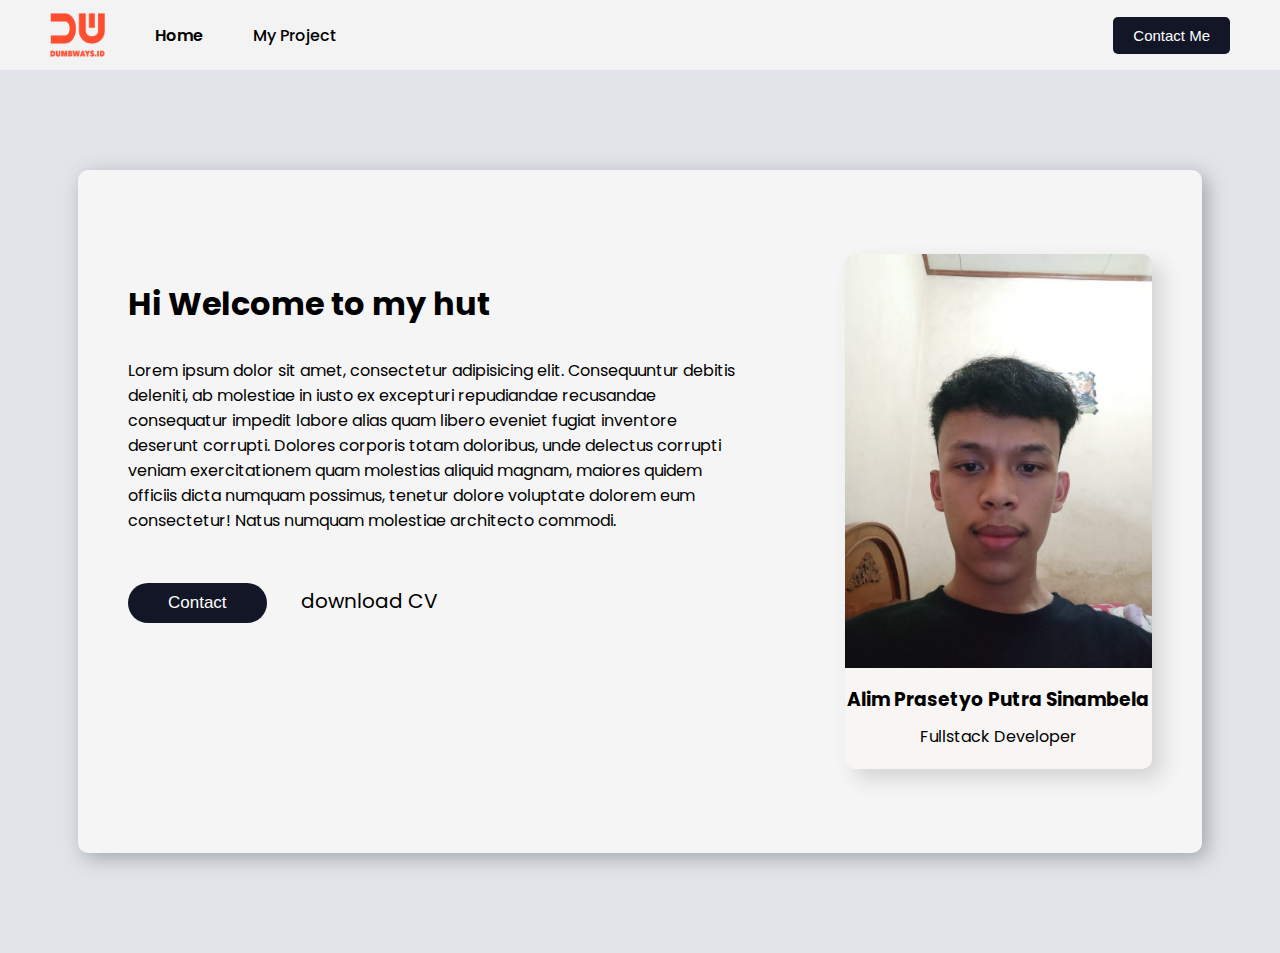
<file: index.html>
<!DOCTYPE html>
<html lang="en">

<head>
    <meta charset="UTF-8">
    <meta http-equiv="X-UA-Compatible" content="IE=edge">
    <meta name="viewport" content="width=device-width, initial-scale=1.0">
    <title>Form and Navbar</title>
    <link rel="stylesheet" href="./css/index.css">
    <link rel="stylesheet" href="https://cdnjs.cloudflare.com/ajax/libs/font-awesome/6.3.0/css/all.min.css" integrity="sha512-SzlrxWUlpfuzQ+pcUCosxcglQRNAq/DZjVsC0lE40xsADsfeQoEypE+enwcOiGjk/bSuGGKHEyjSoQ1zVisanQ==" crossorigin="anonymous" referrerpolicy="no-referrer" />
</head>

<body>
    <nav>
        <div class="left-nav">
            <img src="./assets/img/dumbways.png" width="55" height="45" alt="icon">
            <ul>
                <li >
                   <a class="home" href="index.html">Home</a>
                 </li>
                <li >
                   <a href="blog.html">My Project</a>
                 </li>
            </ul>
        </div>
        <div class="right-nav">
            <a href="contact.html">
                <button>Contact Me</button>
            </a>
        </div>
        <div id="barMenu">
            <button onclick="openBar()">
                <i class="fa-solid fa-bars"></i>
            </button>
        </div>
    </nav>

    <div class="navContainer"> 
        <a href="index.html" class="home">Home</a>
        <a href="blog.html">My Project</a>
        <a href="contact.html">
            <button>Contact Me</button>
        </a>
    </div>

    <div class="container-card">
        <div class="content-card">
            <h1>Hi Welcome to my hut</h1>
            <p>Lorem ipsum dolor sit amet, consectetur adipisicing elit. Consequuntur debitis deleniti, ab molestiae in iusto ex excepturi repudiandae recusandae consequatur impedit labore alias quam libero eveniet fugiat inventore deserunt corrupti.
            Dolores corporis totam doloribus, unde delectus corrupti veniam exercitationem quam molestias aliquid magnam, maiores quidem officiis dicta numquam possimus, tenetur dolore voluptate dolorem eum consectetur! Natus numquam molestiae architecto commodi.</p>
            <!-- Button -->
            <div class="contact">
                <a href="contact.html">
                    <button>Contact</button>
                </a>
                <span>
                    download CV
                    <i class="fa-solid fa-download"></i> 
                </span>
            </div>
            <!-- Social Media -->
            <div class="social-media">
                <a href="https://linkedin.com" target="_blank">
                    <i class="fa-brands fa-linkedin"></i>
                </a>
                <a href="https://github.com/alimprstyo?tab=repositories" target="_blank">
                    <i class="fa-brands fa-github"></i>
                </a>
                <a href="https://www.instagram.com/alimprasetyo96/" target="_blank">
                    <i class="fa-brands fa-instagram"></i>
                </a>
                <a href="https://www.facebook.com/golden5249/" target="_blank">
                    <i class="fa-brands fa-facebook"></i>
                </a>
            </div>
        </div>
        <div class="img-card">
            <img src="./assets/img/profile.jpeg" alt="profile">
            <h3>Alim Prasetyo Putra Sinambela</h3>
            <span>Fullstack Developer</span>
        </div>
    </div>
    <script src="/js/index.js"></script>
</body>

</html>
</file>
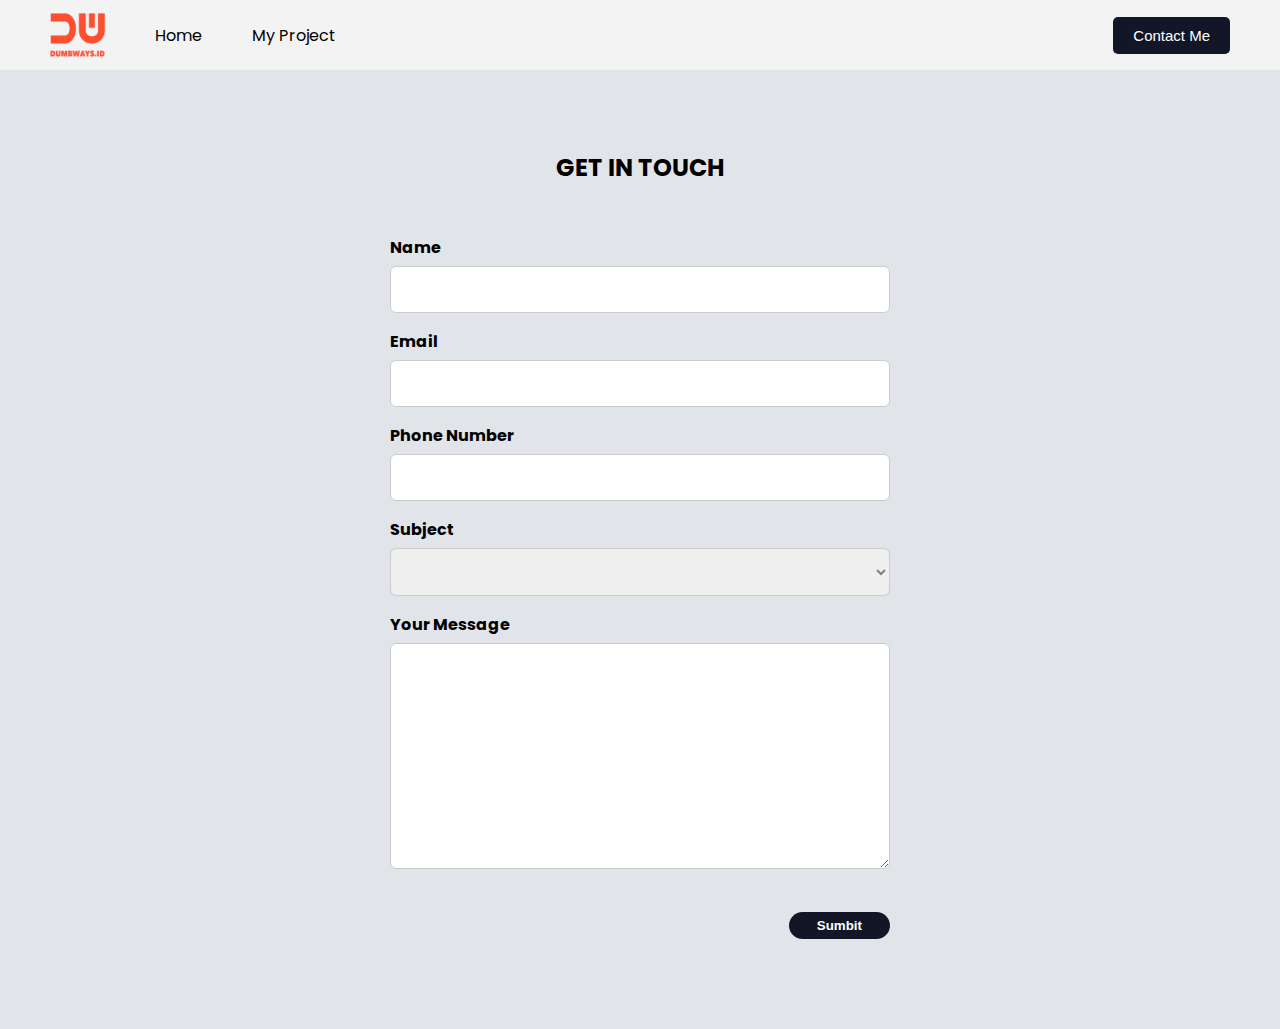
<file: contact.html>
<!DOCTYPE html>
<html lang="en">

<head>
    <meta charset="UTF-8">
    <meta http-equiv="X-UA-Compatible" content="IE=edge">
    <meta name="viewport" content="width=device-width, initial-scale=1.0">
    <title>Contact Form </title>
    <link rel="stylesheet" href="./css/contact.css">
    <link rel="stylesheet" href="https://cdnjs.cloudflare.com/ajax/libs/font-awesome/6.3.0/css/all.min.css" integrity="sha512-SzlrxWUlpfuzQ+pcUCosxcglQRNAq/DZjVsC0lE40xsADsfeQoEypE+enwcOiGjk/bSuGGKHEyjSoQ1zVisanQ==" crossorigin="anonymous" referrerpolicy="no-referrer" />

</head>

<body>
    <nav>
        <div class="left-nav">
            <img src="./assets/img/dumbways.png" width="55" height="45" alt="icon">
            <ul>
                <li >
                   <a href="index.html">Home</a>
                 </li>
                <li >
                   <a href="blog.html">My Project</a>
                 </li>
            </ul>
        </div>
        <div class="right-nav">
            <a href="contact.html">
                <button>Contact Me</button>
            </a>
        </div>
        <div id="barMenu">
            <button onclick="openBar()">
                <i class="fa-solid fa-bars" id="hamburger"></i>
            </button>
        </div>
    </nav>

    <div class="navContainer"> 
        <a href="index.html">Home</a>
        <a href="blog.html">My Project</a>
        <a href="contact.html">
            <button>Contact Me</button>
        </a>
    </div>


    <div class="container">
        <h2>Get in touch</h2>
        <form>
            <label for="name">name</label>
            <input type="text" id="name">

            <label for="email">email</label>
            <input type="text" id="email">

            <label for="phoneNumber">phone number</label>
            <input type="text" id="phoneNumber">

            <label for="subject">subject</label>
            <select id="subject">
                <option disabled selected></option>
                <option>Collaboration</option>
                <option>Discussion</option>
                <option>Hiring</option>
            </select>

            <label for="message">your message</label>
            <textarea id="message" cols="30" rows="10"></textarea>
        </form>
        <div id="button">
            <button id="submit">Sumbit</button>
        </div>
    </div>
    <script src="js/contact.js"></script>
    <script src="js/index.js"></script>
</body>

</html>
</file>
<file: css/index.css>
@import url('https://fonts.googleapis.com/css2?family=Poppins&display=swap');

*{
    margin: 0;
    padding: 0;
}
a {
    text-decoration: none;
    color: black;
}
.home {
    font-weight: 600;
}

body { 
    font-family: 'Poppins', sans-serif;
    background-color: #e1e4e9;
}
nav {
    display: flex;
    justify-content: space-between;
    align-items: center;
    background-color: #f3f3f3;
    padding: 25px 50px;
    height: 20px;
}

.left-nav {
    display: flex;
    align-items: center;
}
ul {
    display: flex;
    list-style: none;
    margin-left: 50px;
}
li {
    margin-right: 50px;
    font-weight: 500;
}

.right-nav button{
    font-size: 15px;
    padding: 10px 20px; 
    border-radius: 5px;
    color: white;
    background-color: #121627;
    border: none;
}
.right-nav a button {
    cursor: pointer;
}
.container-card {
    display: flex;
    justify-content: space-between;
    align-items: center;
    max-width: 80%;
    background-color: whitesmoke;
    margin: 100px auto;
    padding: 50px;
    border-radius: 10px;
    box-shadow: 5px 5px 20px #a1a5a8;
}
.content-card{
    width: 60%;
    padding: 60px 0px;
}
.content-card p {
    margin-top: 30px;
    line-height: 25px;
}
.contact { 
    margin-top: 50px;
}
.contact button {
    padding: 10px 40px; 
    border-radius: 20px;
    color: white;
    background-color: #121627;
    border: none;
    font-size: 17px;
    margin-right: 30px;
    cursor: pointer;
}
.contact span {
    cursor: pointer;
    font-size: 20px;
}
.contact span i{
    margin-left: 15px;
}

.social-media{
    margin-top: 60px;
    font-size: 40px;

}
.social-media i {
    margin-right: 32px;
    cursor: pointer;
}
.img-card{
    width: 30%;
    border-radius: 10px;
    overflow: hidden;
    background-color: #f7f6f4;
    text-align: center;
    padding-bottom: 20px;
    box-shadow: 10px 10px 20px  #d4d4d4 ;
}
.img-card img {
    object-fit: cover;
    width: 100%;
}
.img-card img,h3,span {
    margin-bottom: 10px;
}

#barMenu {
    display: none;
}
.navContainer {
    display: none;   
}
@media only screen and (max-width: 966px){

    .container-card{
        display: flex;
        flex-direction: column;
        padding: 0px;
        align-items: start;
    }
    .container-card .content-card{
        width: 80%;
        margin: auto;
    }
    .container-card .content-card .social-media{
        text-align: center;
    }
    .container-card .content-card .contact span{
        font-size: 16px;
    }
    .container-card .content-card .contact button{
        padding: 10px 25px;
    }
    .container-card .img-card{
        width: 300px;
        margin: auto;
        margin-bottom: 40px;
    }
}

@media only screen and (max-width: 768px) {
    nav ul {
        display: none;
    }
    nav {
        padding: 25px 20px;
        background-color: transparent;
    }
    .right-nav{
        display: none;
    }
  
    #barMenu {
        display: block;
    }
    #barMenu button{
        border: none;
        cursor: pointer;
    }
    #barMenu i {
        font-size: 28px;
        background-color: #e1e4e9;
    }
   
    .navContainer {
        background: #d4d4d4;
    }
    .navContainer a{
        color: white;
        color: #121627;
        display: flex;
        justify-content: center;
        padding: 10px;
    }
    .navContainer button{
        font-size: 15px;
        padding: 10px 20px; 
        border-radius: 5px;
        color: white;
        background-color: #121627;
        border: none;
        cursor: pointer;
    }
}
</file>
<file: css/contact.css>
@import url('https://fonts.googleapis.com/css2?family=Poppins&display=swap');

*{
    margin: 0;
    padding: 0; 
}
a {
    text-decoration: none;
    /* color: black; */
}
.left-nav ul li a{
    text-decoration: none;
    color: black;
}
body { 
    font-family: 'Poppins', sans-serif;
    background-color: #e1e4e9;
}
nav {
    display: flex;
    justify-content: space-between;
    align-items: center;
    background-color: #f3f3f3;
    padding: 25px 50px;
    height: 20px;
}

.left-nav {
    display: flex;
    align-items: center;
}
ul {
    display: flex;
    list-style: none;
    margin-left: 50px;
}
li {
    margin-right: 50px;
}
.right-nav button{
    font-size: 15px;
    padding: 10px 20px; 
    border-radius: 5px;
    color: white;
    background-color: #121627;
    border: none;
}

.container {
    width: 500px;
    margin: 30px auto;
    padding: 50px;
}
.container h2 {
    text-transform: uppercase;
    text-align: center;
    padding-bottom: 50px;
    font-weight: bolder;
}
input,select,textarea{
    width: 100%;
    padding: 12px;
    border: 1px solid #ccc;
    border-radius: 6px;
    box-sizing: border-box;
    margin-top: 6px;
    margin-bottom: 16px;
    font-size: 18px;
    color: gray;
    resize: vertical;
    outline: none;

}
label{
    font-weight: 700;
    text-transform: capitalize;
}
form {
    display: block;
}
#button {
    text-align: right;
    margin-top: 20px;
}
#button button{
    padding: 6px 28px;
    border-radius: 14px;
    border: none;
    color: white;
    font-weight: 700;
    background-color: #121627;
    cursor: pointer;
}

#barMenu {
    display: none;
}
.navContainer {
    display: none;   
}

@media only screen and (max-width: 768px) {
    nav {
        padding: 25px 20px;
    }
    nav ul {
        display: none;
    }
    .right-nav{
        display: none;
    }
  
    #barMenu {
        display: block;
    }
    #barMenu button{
        border: none;
        cursor: pointer;
    }
    #barMenu i {
        font-size: 28px;
    }
   
    .navContainer {
        background: #d4d4d4;
    }
    .navContainer a{
        color: white;
        color: #121627;
        display: flex;
        justify-content: center;
        padding: 10px;
    }
    .navContainer button{
        font-size: 15px;
        padding: 10px 20px; 
        border-radius: 5px;
        color: white;
        background-color: #121627;
        border: none;
        cursor: pointer;
    }

    .container {
        width: auto;
    }
}
</file>
